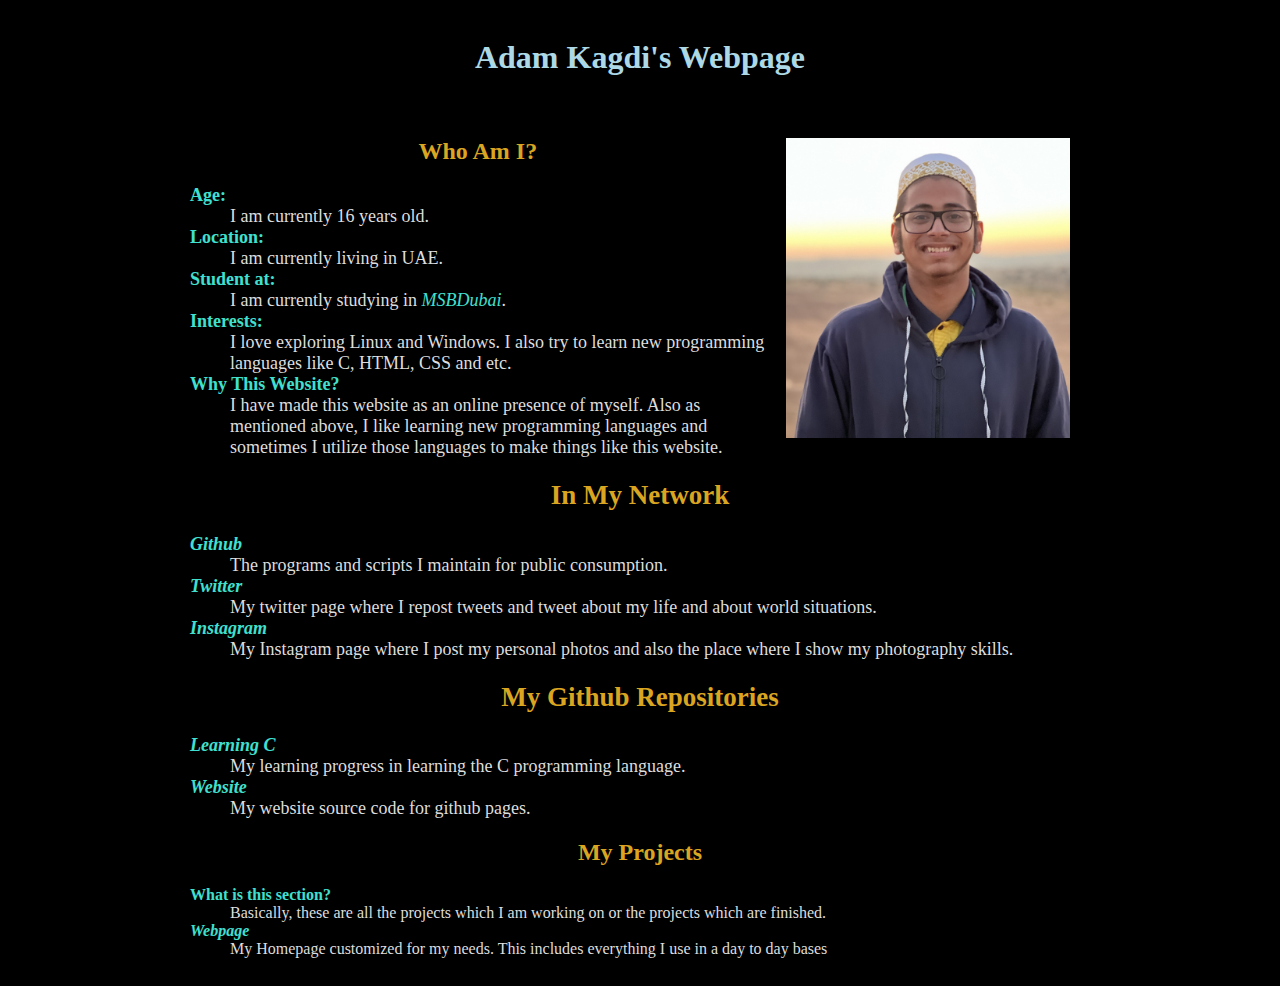
<file: index.html>
<!DOCTYPE HTML>
<html lang="en">
<head>
    <title>Adam Kagdi's Webpage</title>
    <link rel='stylesheet' type='text/css' href='style.css'>
    <meta charset="utf-8"/>
    <meta name="viewport" content="width=device-width, initial-scale=1">
</head>

<body>
    <header>
        <h1>Adam Kagdi's Webpage</h1>
    </header>

        <main>
        <img class=resright src="pix/adamkagdi.webp" alt="Adam" title="Adam">

<style>
ul { padding-left: 0 ; }
</style>
        <h2>Who Am I?</h2>

        <dl style=font-size:large>
        <dt>Age:</dt><dd>I am currently 16 years old.</dd>
        <dt>Location:</dt><dd>I am currently living in UAE.</dd>
        <dt>Student at:</dt><dd>I am currently studying in <em><a href="https://msbdubai.com/">MSBDubai</a></em>.</dd>
        <dt>Interests:</dt><dd>I love exploring Linux and Windows. I also try to learn new programming languages like C, HTML, CSS and etc.</dd>
        <dt>Why This Website?</dt><dd>I have made this website as an online presence of myself. Also as mentioned above, I like learning new programming languages and sometimes I utilize those languages to make things like this website.</dd>

        <h2>In My Network</h2>

        <dl style=font-size:large>
        <dt><em><a href="https://github.com/adamkagdi">Github</a></em></dt><dd> The programs and scripts I maintain for public consumption.</dd>
	<dt><em><a href="https://twitter.com/adam_kagdi">Twitter</a></em></dt><dd> My twitter page where I repost tweets and tweet about my life and about world situations.</dd>
	<dt><em><a href="https://www.instagram.com/adam.kagdi/">Instagram</a></em></dt><dd> My Instagram page where I post my personal photos and also the place where I show my photography skills.</dd>
        </dl>

        <h2>My Github Repositories</h2>
        <dl style=font-size:large>
       <dt><em><a href="https://github.com/adamkagdi/learning-c">Learning C</a></em></dt><dd>My learning progress in learning the C programming language.</dd></dl>
        <dt><em><a href="https://github.com/adamkagdi/website">Website</a></em></dt><dd>My website source code for github pages.</dd></dl>

        <h2>My Projects</h2>
        <dt>What is this section?</dt><dd>Basically, these are all the projects which I am working on or the projects which are finished.</dd>
        <dt><em><a href="html/homepage.html">Webpage</a></em></dt><dd>My Homepage customized for my needs. This includes everything I use in a day to day bases</dd>
</body>
</html>
</file>
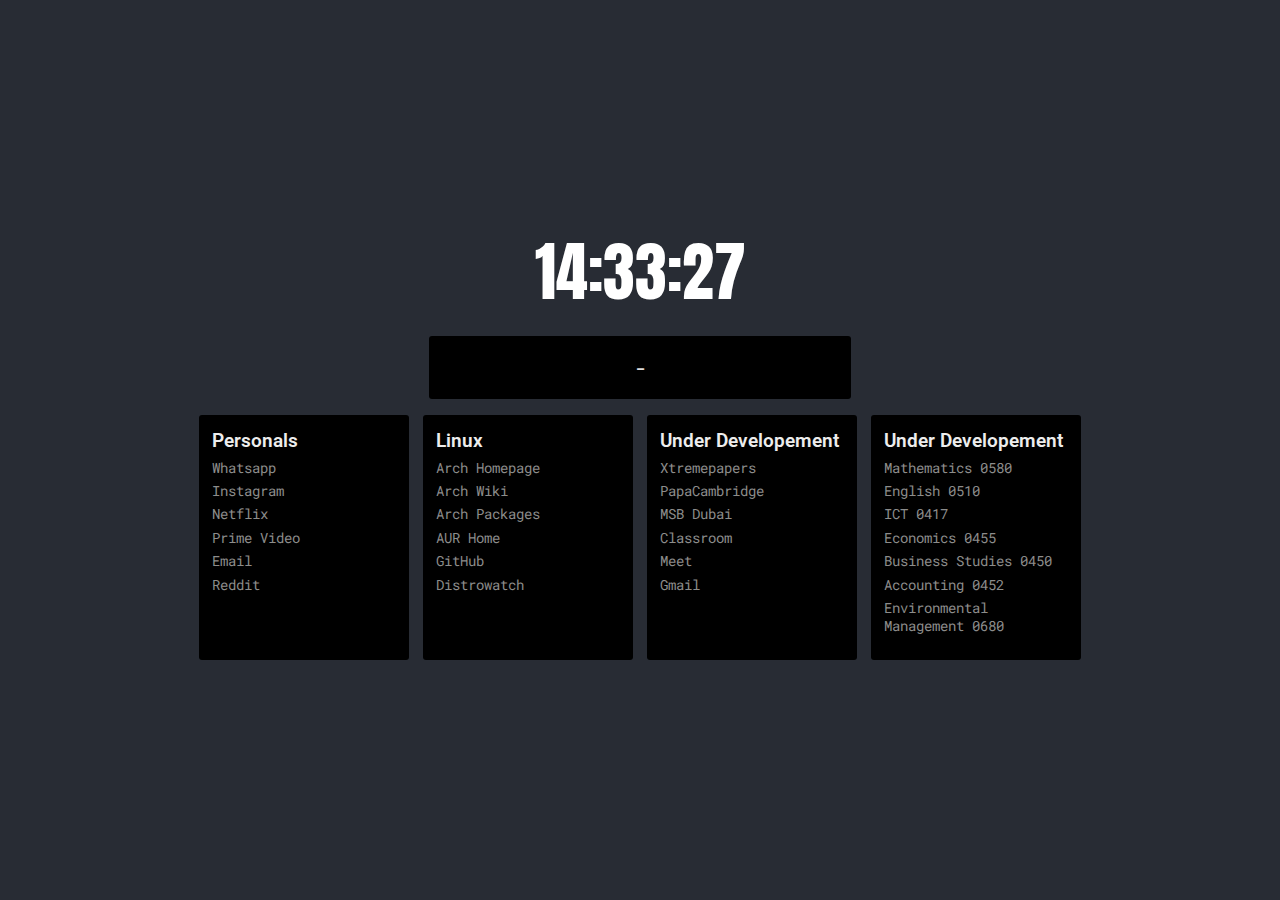
<file: html/homepage.html>
<!DOCTYPE html>
<html lang="en">
<head>
    <meta charset="UTF-8">
    <meta name="viewport" content="width=device-width, initial-scale=1.0">
    <meta http-equiv="X-UA-Compatible" content="ie=edge">

    <title>Home</title>
    <link rel="stylesheet" href="../styles/homepage.css">
    <link href="favicon.png" rel="shortcut icon" type="image/x-icon" />
</head>
<body>
    <div id="search">
        <input id="search-field" type="text" name="search-field"/>
    </div>
    <div class="container">
        <div id="clock"></div>
        <div class="weather-container">
            <div class="row">
                <div id="weather-description"class="inline"></div>
                <div class="inline">-</div>
                <div id="temp" class="inline"></div>
            </div>
        </div>
        <div class="bookmark-container">
            <div class="bookmark-set">
                <div class="bookmark-title">Personals</div>
                <div class="bookmark-inner-container">
                    <a class="bookmark" href="https://web.whatsapp.com" target="_blank">Whatsapp</a>
                    <a class="bookmark" href="https://www.instagram.com" target="_blank">Instagram</a>
                    <a class="bookmark" href="https://www.netflix.com/browse" target="_blank">Netflix</a>
                    <a class="bookmark" href="https://www.primevideo.com/region/eu/" target="_blank">Prime Video</a>
                    <a class="bookmark" href="https://outlook.live.com/" target="_blank">Email</a>
		            <a class="bookmark" href="https://reddit.com/" target="_blank">Reddit</a>
                </div>
            </div>
            <div class="bookmark-set">
                <div class="bookmark-title">Linux</div>
                <div class="bookmark-inner-container">
                    <a class="bookmark" href="https://www.archlinux.org/" target="_blank">Arch Homepage</a>
                    <a class="bookmark" href="https://wiki.archlinux.org/" target="_blank">Arch Wiki</a>
                    <a class="bookmark" href="https://www.archlinux.org/packages/" target="_blank">Arch Packages</a>
                    <a class="bookmark" href="https://aur.archlinux.org/" target="_blank">AUR Home</a>
                    <a class="bookmark" href="https://github.com/adamkagdi" target="_blank">GitHub</a>
                    <a class="bookmark" href="https://distrowatch.com" target="_blank">Distrowatch</a>
                </div>
            </div>
            <div class="bookmark-set">
                <div class="bookmark-title">Under Developement</div>
                <div class="bookmark-inner-container">
                    <a class="bookmark" href="https://xtremepape.rs/" target="_blank">Xtremepapers</a>
                    <a class="bookmark" href="https://papacambridge.com/" target="_blank">PapaCambridge</a>
                    <a class="bookmark" href="https://msbdubai.com/" target="_blank">MSB Dubai</a>
                    <a class="bookmark" href="https://classroom.google.com/u/1/h" target="_blank">Classroom</a>
                    <a class="bookmark" href="https://meet.google.com" target="_blank">Meet</a>
                    <a class="bookmark" href="https://mail.google.com/" target="_blank">Gmail</a>
                </div>
            </div>
            <div class="bookmark-set">
            <div class="bookmark-title">Under Developement</div>
                <div class="bookmark-inner-container">
                    <a class="bookmark" href="https://pastpapers.papacambridge.com/papers/caie/cambridge-upper-secondary-igcse-mathematics-0580" target="_blank">Mathematics 0580</a>
                    <a class="bookmark" href="https://pastpapers.papacambridge.com/papers/caie/cambridge-upper-secondary-igcse-english-0510" target="_blank">English 0510</a>
                    <a class="bookmark" href="https://pastpapers.papacambridge.com/papers/caie/cambridge-upper-secondary-igcse-ict-0417" target="_blank">ICT 0417</a>
                    <a class="bookmark" href="https://pastpapers.papacambridge.com/papers/caie/cambridge-upper-secondary-igcse-economics-0455" target="_blank">Economics 0455</a>
                    <a class="bookmark" href="https://pastpapers.papacambridge.com/papers/caie/cambridge-upper-secondary-igcse-business-studies-0450" target="_blank">Business Studies 0450</a>
                    <a class="bookmark" href="https://pastpapers.papacambridge.com/papers/caie/cambridge-upper-secondary-igcse-accounting-0452" target="_blank">Accounting 0452</a>
                    <a class="bookmark" href="https://pastpapers.papacambridge.com/papers/caie/cambridge-upper-secondary-igcse-environmental-management-0680" target="_blank">Environmental Management 0680</a>
                </div>
            </div>
        </div>
    </div>

    <script>
        // Search on enter key event
        document.getElementById("search-field").addEventListener("keydown",  event => {
            if (event.keyCode === 13) {
                var val = document.getElementById("search-field").value;
                window.open("https://google.com/search?q=" + val);
            }
        });
        // Get current time and format
        getTime = () => {
            let date = new Date(),
                min = date.getMinutes(),
                sec = date.getSeconds(),
                hour = date.getHours();

            return "" +
                (hour < 10 ? ("0" + hour) : hour) + ":" +
                (min < 10 ? ("0" + min) : min) + ":" +
                (sec < 10 ? ("0" + sec) : sec);
        }

        window.onload = () => {
            let xhr = new XMLHttpRequest();
            // Request to open weather map
            xhr.open('GET', 'https://api.openweathermap.org/data/2.5/weather?id=292223&units=metric&appid=38de6d693303cc7086d4f98fb113625b');
            xhr.onload = () => {
                if (xhr.readyState === 4) {
                    if (xhr.status === 200) {
                        let json = JSON.parse(xhr.responseText);
                        console.log(json);
                        document.getElementById("temp").innerHTML = json.main.temp.toFixed(0) + " C";
                        document.getElementById("weather-description").innerHTML = json.weather[0].description;
                    } else {
                        console.log('error msg: ' + xhr.status);
                    }
                }
            }
            xhr.send();
            // Set up the clock
            document.getElementById("clock").innerHTML = getTime();
            // Set clock interval to tick clock
            setInterval( () => {
                document.getElementById("clock").innerHTML = getTime();
            },100);
        }

        document.addEventListener("keydown", event => {
            if (event.keyCode == 32) {          // Spacebar code to open search
                document.getElementById('search').style.display = 'flex';
                document.getElementById('search-field').focus();
            } else if (event.keyCode == 27) {   // Esc to close search
                document.getElementById('search-field').value = '';
                document.getElementById('search-field').blur();
                document.getElementById('search').style.display = 'none';
            }
        });
    </script>
</body>
</html>
</file>
<file: style.css>
p img, li img, h1 img, h2 img, h3 img, h4 img {
	max-height: 1em;
	max-width: 1em;
	vertical-align: middle ;
}

sup { vertical-align: top; font-size: 0.6em; }

nav,footer {
    text-align: center ;
    font-variant: small-caps ;
    clear: both ;
}

nav { font-size: small ;}

footer { font-size: large ; }

nav li,footer li {
	display: inline-block ;
	list-style: none ;
	background: rgba(0,0,0,.3) ;
	border-radius: 10px ;
	padding: .5em ;
	max-width: 7em ;
}

nav ul, footer ul, #taglist {
	padding: 0;
}

nav a li:hover, footer a li:hover {
	background: goldenrod ;
	color: black ;
}

main {
	margin: auto ;
	color: #ddd ;
	background: rgba(0,0,0,.3) ;
	padding: 20px ;
	border-radius: 50px ;
}

strong { color: white ; }

a strong { color: lime ; }

details { padding-left: 20px ; text-decoration: underline; }

pre {
	background: #222 ;
	border: 1px solid lime ;
	border-radius: 20px ;
	padding: 1em ;
	margin: 1em ;
	white-space: pre-wrap;
}

code {
	background: #222 ;
	color: lime ;
	border-radius: 5px ;
	overflow-wrap: break-word ;
}

.cryptocontainer {
    display: flex ;
    flex-wrap: wrap ;
    justify-content: center ;
}
.cryptoinfo {
    max-width: 350px ;
    text-align: center ;
    padding-left: 10px ;
    padding-right: 10px ;
}
.cryptoinfo code {
	font-size: small ;
	overflow-wrap: break-word ;
}
ul {
	margin-left: 20px ;
	margin-right: 20px ;
}

li img, p img {
	max-height: 1em ;
	max-width: 1em ;
}

body {
    font-style: sans-serif ;
	padding-top: 10px;
	background: black ;
	/* background: linear-gradient(darkslategray, black) no-repeat fixed ; */
	/* margin-bottom: 500px; */
}

h1,h2,h3,h4 { text-align: center ; }

h1 { color: lightblue ; }

h2 { color: goldenrod ; }

h3 { color: tomato ; }

h4 { color: deepskyblue ; }

a { color: turquoise ; text-decoration: none ;}

a:hover { color: greenyellow ;}
.new a:hover { color: greenyellow ; }


dt { font-weight: bold ; color: turquoise ; }

.resright, .resmid {
	display: block ;
	margin: auto ;
	max-width: 90% ;
	max-height: 300px ;
}

.disappear {
	display: none ;
}

.titleimg {
	display: block ;
	margin: auto ;
	max-width: 90% ;
	max-height: 400px ;
}

.lol {
	padding: .25em ;
}

.lol ul {
	margin: 0;
	list-style: none;
	padding: 0;
}

/* .lol li { */
/* 	padding: 1px ; */
/* } */

@media (min-width: 55em) {

    /* nav { */
    /*     position: fixed; */
    /* } */
    /* nav li { */
    /*     display: block ; */
    /*     margin: 10px ; */
    /* } */

	.lol { display: inline-block; vertical-align: top ; }

	.resright, .disappear {
		display: block ;
		float: right;
		padding: 20px ;
		clear: both ;
		max-height: 300px ;
		max-width: 300px ;
	}

	.resmid {
		max-height: 300px ;
		max-width: 300px ;
	}

	main { max-width: 900px ; }

	.column {
		float: left;
		width: 50% ;
	}

}

/* footer { */
/* 	font-size: large ; */
/* 	margin: auto ; */
/* 	max-width: 500px ; */
/* } */

.entry p, .entry li { margin-left: 2em ; }

figure img { max-width: 100% ; margin: auto ; }

figcaption { font-style: italic ; font-size: small ; }

figure { text-align: center; }

#toc {
	font-size: x-large ;
	margin-left: auto ;
	margin-right: auto ;
	max-width: 500px ;

}

#toc li { padding: 5px }

.new::after {
	content: " ðŸ†•" ;
	/* content: " (New ðŸŽ)" ; */
	color: goldenrod ;
}

.i a { color: green ;}
.d a { color: red ;}

/* For QR codes for bitcoin and crypto */
.qr { max-width: 150px ; padding: 10px }

.entryinfo {
	text-align: center ;
	font-size: x-small ;
	margin: 0 ;
}

#mainmenu {
	font-size: large ;
}

#tagcloud {
	padding: 0;
	font-size: small ;
	font-variant: small-caps ;
	background: midnightblue ;
	border-radius: 10px ;
	text-align: center ;
	margin: 0 ;
}

#tagcloud li {
	display: inline-block ;
	padding: 0.4em ;
	margin: 0.4em ;
	width: auto ;
	background: darkturquoise ;
	border-radius: 10px ;
}

#tagcloud li:hover {
	background: white ;
}

#tagcloud a { color: black ; }

#taglist {
	max-width: 300px ;
	margin: auto ;
	text-align: center ;
	display: block ;
}

#taglist li {
	display: inline-block ;
	padding-right: 0.5em ;
	padding-left: 0.5em ;
}

#taglist::before { content: "This article is tagged as:" ; display: block; font-size: small ; }

#taglist::after { content: "Click the links above for related articles." ; display: block ;  font-size: small ;}

#mainmenu dd {
  display: inline;
  margin: 0;
}
#mainmenu dd:after{
  display: block;
  content: '';
}
#mainmenu dt{
  display: inline-block;
  min-width: 100px;
}

aside {
	font-style: italic ;
	font-size: small ;
	color: lightgray ;
	margin-left: 3em ;
	margin-right: 3em ;
	padding: 0 1em 0 1em ;
	border: 1px solid black ;
	border-radius: 20px ;
}

blockquote {
	text-align: center ;
}
</file>
<file: styles/homepage.css>
@import url('https://fonts.googleapis.com/css?family=Roboto+Mono');
@import url('https://fonts.googleapis.com/css?family=Roboto');
@import url('https://fonts.googleapis.com/css?family=Anton');

body {
    background-color: #282c34;
    margin: 0px;
}

.container {
    width: 100%;
    height: 100vh;
    display: flex;
    align-items: center;
    justify-content: center;
    flex-direction: column;
}

#clock {
    font-family: sans-serif;
    font-size: 4.0rem;
    font-family: "Anton";
    color: #fff;
    margin-bottom: .25em;
}

#search {
    width: 100%;
    height: 100vh;
    background-color: #000000;
    display: none;
    position: absolute;
    box-sizing: border-box;
    flex-direction: column;
    align-items: center;
    justify-content: center;
}

#search-field {
    width: 90%;
    padding: .75em 1em;
    box-sizing: border-box;
    background-color: #000000;
    border: solid 0px #000000;
    font-family: "Roboto Mono";
    font-size: 4rem;
    color: #f2f2f2;
    outline: none;
    border-radius: 3px;
    margin-bottom: 1em;
    text-align: center;
}

.weather-container {
    width: 30%;
    background-color: #000000;
    padding: 1em;
    border-radius: 3px;
    font-family: "Roboto Mono";
    font-size: 1.2rem;
    color: #fff;
    text-align: center;
}
.inline {
    display: inline-block;
}

.bookmark-container {
    display: flex;
    flex-direction: row;
    justify-content: center;
    width: 70%;
    margin: 1em 0em;
}

@media only screen and (max-width: 960px) {
    .container {
        height: auto;
    }
    #clock {
        margin-top: 1em;
    }
    .container > .bookmark-container {
        flex-direction: column;
        width: 70%;
    }
    .bookmark-container > .bookmark-set {
        width: auto;
        margin: 1em 0em;
    }
}

.bookmark-set{
    padding: 1em;
    background-color: #000000;
    border-radius: 3px;
    font-family: "Roboto Mono";
    font-size: .85rem;
    width: 25%;
    height: 16em;
    margin: 0em .5em;
}
.bookmark-inner-container {
    height: 80%;
    vertical-align: top;
}
.bookmark-title {
    font-family: "Roboto";
    font-size: 1.2rem;
    font-weight: 600;
    color: #ededed;
    margin: 0em 0em .35em 0em;
}
.bookmark {
    text-decoration: none;
    color: #8c8c8b;
    display:block;
    margin: .4em 0em;
}
.bookmark:hover {
    color: #fff;
}
</file>
